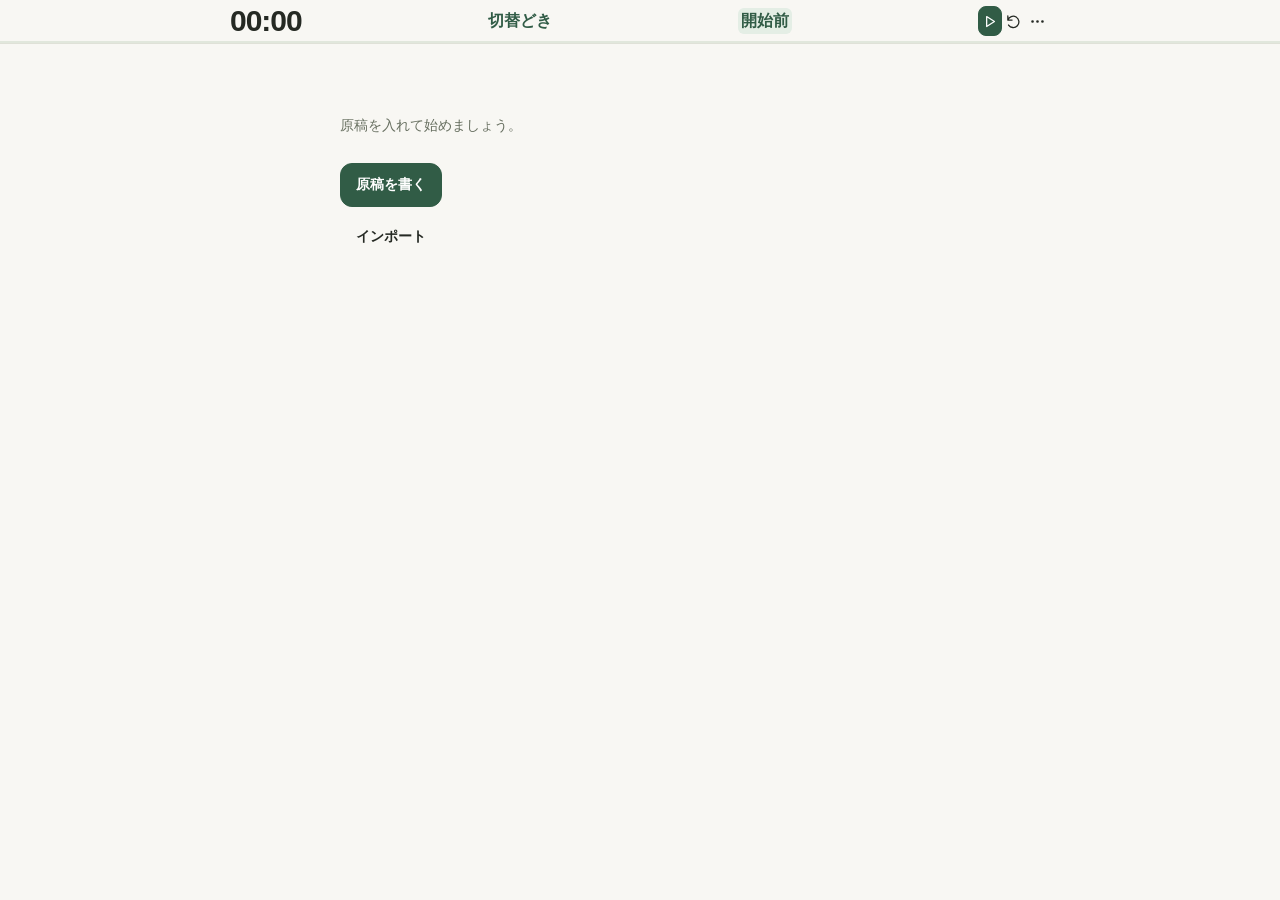
<file: index.html>
<!doctype html>
<html lang="ja">
<head>
  <meta charset="utf-8">
  <meta name="viewport" content="width=device-width, initial-scale=1, viewport-fit=cover">
  <meta name="theme-color" content="#f8f7f3">
  <title>Campe — 発表のカンペ</title>
  <link rel="stylesheet" href="style.css?v=20260915-readable">
</head>
<body>
  <header>
    <div class="timer">
      <output id="stopwatchDisplay" aria-label="経過時間">00:00</output>
      <strong id="pageTiming"></strong>
      <span id="pace"><strong id="paceStatus"></strong></span>
      <div class="timer-actions"><button id="startBtn" class="primary" aria-label="開始" title="開始"><svg id="playIcon" viewBox="0 0 24 24" aria-hidden="true"><path d="m8 5 11 7-11 7Z"/></svg><svg id="pauseIcon" viewBox="0 0 24 24" aria-hidden="true" style="display:none"><path d="M8 5v14M16 5v14"/></svg></button><button id="resetBtn" class="subtle" aria-label="リセット" title="リセット"><svg viewBox="0 0 24 24" aria-hidden="true"><path d="M4 10a8 8 0 1 1 1 7M4 4v6h6"/></svg></button><button id="menuBtn" class="subtle" aria-label="メニューを開く" aria-haspopup="dialog"><svg viewBox="0 0 24 24" aria-hidden="true"><circle cx="5" cy="12" r="1"/><circle cx="12" cy="12" r="1"/><circle cx="19" cy="12" r="1"/></svg></button></div>
    </div>
    <progress id="paceProgress" max="1" value="0" aria-label="このページの予定時間の進み具合"></progress>
    <p id="status" role="status" hidden></p>
  </header>
  <main id="memoContainer" tabindex="0" aria-label="発表原稿">
    <div id="memoContent"></div>
    <div id="emptyState"><p>原稿を入れて始めましょう。</p><button id="emptyEditBtn" class="primary">原稿を書く</button><button id="emptyImportBtn" class="subtle">インポート</button></div>
  </main>
  <dialog id="menuDialog" aria-labelledby="menuTitle">
    <div class="dialog-heading"><h2 id="menuTitle">メニュー</h2><button id="closeMenuBtn">閉じる</button></div>
    <p class="help"><b id="currentPage">1</b> / <span id="totalPages">1</span>ページ</p>
    <div class="display-modes" role="group" aria-label="原稿の表示方法"><button id="readableMode" aria-pressed="true">読みやすいサイズ</button><button id="fitMode" aria-pressed="false">全文を収める</button></div>

    <div class="time-details" aria-label="原稿の進行目安"><span id="readingDuration"></span><strong id="readingDeadline"></strong></div>
    <div class="tools"><button id="editBtn">編集</button><button id="importBtn">インポート</button><span class="spacer"></span><button id="smallerBtn" aria-label="文字を小さく">A−</button><button id="largerBtn" aria-label="文字を大きく">A＋</button></div>
    <nav aria-label="ページ送り"><button id="prevBtn">← 前へ</button><span id="pageLabel">1 / 1</span><button id="nextBtn" class="primary">次へ →</button></nav>
  </dialog>
  <dialog id="editDialog">
    <form method="dialog" id="editForm">
      <div class="dialog-heading"><h2 id="editTitle">原稿を編集</h2><button value="close" aria-label="編集を閉じる">閉じる</button></div>
      <p class="help">入力した内容は自動保存されます。</p>
      <div class="duration-setting"><label for="durationInput">このページを読む時間（秒）</label><input id="durationInput" type="number" inputmode="numeric" min="1" max="86400" step="1" placeholder="自動" aria-describedby="durationHelp"></div>
      <p class="help" id="durationHelp">空欄なら1分300文字で目安を計算。前のページからの合計が読み切る時刻になります。</p>
      <textarea id="editTextarea" aria-label="このページの原稿" placeholder="このページで話すことを書いてください。"></textarea>
      <div class="dialog-actions"><button type="button" id="deleteSlideBtn" class="danger">このページを削除</button><button type="button" id="addSlideBtn">ページを追加</button><button value="close" class="primary">完了</button></div>
    </form>
  </dialog>
  <dialog id="importDialog">
    <form method="dialog" id="importForm">
      <div class="dialog-heading"><h2>原稿をインポート</h2><button value="cancel" aria-label="インポートを閉じる">閉じる</button></div>
      <p class="help">変換したCampe原稿を、そのまま全部貼り付けてください。ページと秒数をまとめて取り込みます。<br>通常の文章は空行でページを分割します。現在の原稿を置き換えます。</p>
      <textarea id="importTextarea" aria-label="まとめて取り込む原稿" placeholder="1ページ目の原稿\n\n2ページ目の原稿"></textarea>
      <p id="importError" class="help" role="alert" hidden></p>
      <div class="dialog-actions"><button value="cancel">キャンセル</button><button type="button" id="importConfirmBtn" class="primary">取り込む</button></div>
    </form>
  </dialog>
  <script src="app.js?v=20260915-readable"></script>
</body>
</html>
</file>
<file: style.css>
:root { color-scheme: light; font-family: -apple-system, BlinkMacSystemFont, "Hiragino Sans", "Yu Gothic", sans-serif; color: #252923; background: #f8f7f3; --accent: #315c46; --memo-size: 28px; }
* { box-sizing: border-box; }
body { margin: 0; height: 100vh; height: 100dvh; display: flex; flex-direction: column; padding: env(safe-area-inset-top) env(safe-area-inset-right) env(safe-area-inset-bottom) env(safe-area-inset-left); }
button, textarea { font: inherit; }
button { min-height: 44px; border: 1px solid #d9dcd3; background: transparent; color: inherit; border-radius: 12px; padding: 10px 15px; cursor: pointer; touch-action: manipulation; font-size: 14px; font-weight: 600; }
button:disabled { opacity: .35; cursor: default; }
button:not(:disabled):active { background: #e1e7dc; }
button.primary { background: var(--accent); border-color: var(--accent); color: white; }
button.primary:not(:disabled):active { background: #234332; }
button.subtle { border-color: transparent; }
:focus-visible { outline: 3px solid #98b78a; outline-offset: 3px; }
[hidden] { display: none !important; }
header, footer { flex-shrink: 0; padding: 14px 22px; }
header { border-bottom: 1px solid #dfe1d7; }
.heading, .timer, .timer-actions, .tools, nav, .dialog-heading, .dialog-actions { display: flex; align-items: center; gap: 10px; }
.heading { justify-content: space-between; margin-bottom: 14px; }
.brand { font-size: 22px; font-weight: 750; letter-spacing: -1px; }
.dot { color: var(--accent); }
.page-count { font-size: 13px; color: #656c61; font-variant-numeric: tabular-nums; }
.timer { justify-content: space-between; }
.eyebrow { display: block; color: #66715f; font-size: 10px; font-weight: 600; letter-spacing: .12em; margin-bottom: 3px; }
#stopwatchDisplay { display: block; font-size: 38px; font-weight: 650; font-variant-numeric: tabular-nums; line-height: 1.15; letter-spacing: -1px; }
main { flex: 1; min-height: 0; overflow-y: auto; overflow-x: hidden; overscroll-behavior: contain; touch-action: pan-y pinch-zoom; padding: 26px 24px 40px; scrollbar-width: thin; }
#memoContent { max-width: 820px; margin: 0 auto; white-space: pre-wrap; overflow-wrap: anywhere; font-size: var(--memo-size); line-height: 1.8; font-weight: 550; }
#emptyState { max-width: 600px; margin: 6vh auto 0; }
h1 { font-size: clamp(28px, 7vw, 44px); font-weight: 650; line-height: 1.5; letter-spacing: -.04em; margin: 18px 0; }
#emptyState p { font-size: 14px; color: #687061; line-height: 1.9; margin-bottom: 25px; }
#emptyState button { display: block; margin: 8px 0; }
footer { border-top: 1px solid #dfe1d7; background: #f8f7f3; }
.tools { margin-bottom: 12px; }
.tools button { padding: 8px 12px; }
.spacer { flex: 1; }
nav { justify-content: space-between; }
nav button { width: 34%; min-height: 52px; }
#pageLabel { font-size: 13px; color: #66715f; font-variant-numeric: tabular-nums; }
#scrollHint { margin: 0 0 8px; text-align: center; font-size: 11px; color: #66715f; }
#status { font-size: 12px; color: #8a382b; margin: 8px 0 0; }
dialog { width: min(620px, calc(100% - 24px)); max-height: calc(100dvh - 32px); border: 1px solid #dfe1d7; border-radius: 20px; background: #f8f7f3; color: inherit; padding: 22px; }
dialog::backdrop { background: #19241cc0; }
dialog form { display: flex; flex-direction: column; max-height: calc(100dvh - 80px); }
.dialog-heading { justify-content: space-between; }
h2 { font-size: 20px; margin: 0; }
.help { color: #66715f; font-size: 13px; line-height: 1.7; }
textarea { display: block; width: 100%; min-height: 100px; height: 42dvh; flex-shrink: 1; padding: 15px; font-size: 18px; line-height: 1.7; border: 1px solid #c5ccbd; border-radius: 12px; resize: none; color: inherit; background: white; }
.dialog-actions { justify-content: flex-end; flex-wrap: wrap; margin-top: 16px; }
.danger { color: #9b3d32; margin-right: auto; }
@media (min-width: 800px) { header, footer { padding-left: max(24px, calc((100% - 820px) / 2)); padding-right: max(24px, calc((100% - 820px) / 2)); } }
@media (max-width: 350px) { header, footer { padding: 10px 12px; } main { padding: 20px 16px; } .tools { gap: 5px; } .tools button { padding: 8px 9px; } .timer-actions { gap: 2px; } #stopwatchDisplay { font-size: 32px; } }
@media (max-height: 500px) { header { padding-top: 6px; padding-bottom: 6px; } .heading { display: none; } .timer .eyebrow { display: none; } #stopwatchDisplay { font-size: 28px; } footer { padding-top: 6px; padding-bottom: 6px; } .tools { margin-bottom: 4px; } nav button { min-height: 44px; } main { padding-top: 14px; } }

.reading-target { display: flex; flex-wrap: wrap; gap: 4px 16px; margin-top: 10px; font-size: 13px; line-height: 1.6; color: var(--accent); }
.reading-target span { color: #66715f; }
.duration-setting { display: flex; flex-wrap: wrap; align-items: center; gap: 8px; font-size: 14px; }
#durationInput { width: 100px; min-height: 44px; padding: 8px 10px; border: 1px solid #c5ccbd; border-radius: 10px; background: white; color: inherit; font: inherit; font-size: 16px; }
#durationInput:invalid { border-color: #9b3d32; }

.display-modes { display: flex; gap: 6px; margin-bottom: 8px; }
.display-modes button { flex: 1; font-size: 12px; padding: 8px; }
.display-modes button[aria-pressed="true"] { background: #e1e7dc; border-color: #315c46; color: #234332; }
#memoContent { user-select: none; -webkit-user-select: none; }

/* Keep presentation controls compact so the script gets the remaining space. */
header { padding: 8px 14px; }
#stopwatchDisplay { font-size: 30px; }
.timer-actions { gap: 2px; }
#menuBtn { font-size: 24px; width: 44px; padding: 4px; }
.reading-target { margin-top: 2px; font-size: 12px; }
main { padding: 14px 18px 18px; }
#menuDialog .display-modes { margin-top: 16px; }
@media (min-width: 800px) { header { padding-left: max(18px, calc((100% - 820px) / 2)); padding-right: max(18px, calc((100% - 820px) / 2)); } }

.pace { display: flex; justify-content: space-between; align-items: baseline; gap: 8px; font-size: 12px; line-height: 1.8; font-variant-numeric: tabular-nums; }
#readingDuration { color: #66715f; }
#paceStatus { color: #315c46; }
#pace[data-state="soon"] #paceStatus { color: #956100; }
#pace[data-state="late"] #paceStatus { color: #b03929; }
#paceProgress { display: block; width: 100%; height: 3px; margin-top: 2px; border: 0; appearance: none; background: #e1e7dc; color: #315c46; }
#paceProgress::-webkit-progress-bar { background: #e1e7dc; }
#paceProgress::-webkit-progress-value { background: #315c46; }
#paceProgress::-moz-progress-bar { background: #315c46; }
#paceProgress[data-state="soon"]::-webkit-progress-value { background: #956100; }
#paceProgress[data-state="late"]::-webkit-progress-value { background: #b03929; }
#paceProgress[data-state="soon"]::-moz-progress-bar { background: #956100; }
#paceProgress[data-state="late"]::-moz-progress-bar { background: #b03929; }

/* Compact controls without reducing the time readouts. */
header { padding-top: 4px; padding-bottom: 4px; }
.timer-actions button { min-height: 32px; height: 32px; padding: 4px 8px; border-radius: 8px; }
#resetBtn { width: 34px; padding: 4px; font-size: 16px; }
#menuBtn { width: 32px; min-height: 32px; height: 32px; padding: 0; font-size: 22px; }
.reading-target { margin-top: 0; line-height: 1.4; }
.pace { line-height: 1.5; }
#paceProgress { margin-top: 1px; }

/* One row, with the elapsed time and controls always visible. */
header { position: relative; padding: 4px 6px; }
.timer { gap: 6px; }
#stopwatchDisplay { flex: none; }
.time-details { display: flex; align-items: center; gap: 6px; flex: 1; min-width: 0; overflow-x: auto; white-space: nowrap; scrollbar-width: none; font-size: 12px; font-variant-numeric: tabular-nums; }
.time-details::-webkit-scrollbar { display: none; }
.time-details > * { flex: none; }
.timer-actions { flex: none; gap: 2px; }
.timer-actions button, #resetBtn, #menuBtn { width: 26px; min-height: 30px; height: 30px; padding: 2px; }
#startBtn { width: 32px; font-size: 12px; }
#paceProgress { position: absolute; bottom: 0; left: 0; margin: 0; height: 2px; }
@media (min-width: 800px) { header { padding-left: max(6px, calc((100% - 820px) / 2)); padding-right: max(6px, calc((100% - 820px) / 2)); } }

.timer-actions button { display: flex; align-items: center; justify-content: center; }
.timer-actions svg { width: 17px; height: 17px; fill: none; stroke: currentColor; stroke-width: 1.8; stroke-linecap: round; stroke-linejoin: round; }
.time-details { gap: 4px; }
.timer { gap: 3px; }
.timer-actions { gap: 0; }
.timer-actions button, #startBtn, #resetBtn, #menuBtn { width: 24px; }
.time-details { gap: 3px; }

/* Keep schedule lateness visible even when secondary timings overflow. */
#pace { flex: none; white-space: nowrap; font-size: 12px; font-variant-numeric: tabular-nums; }
#pace[data-state="late"] { padding: 3px 5px; border-radius: 6px; background: #f8e4df; font-size: 18px; line-height: 1.25; }
#pace[data-state="late"] #paceStatus { color: #a02e20; font-weight: 750; }

#pageTiming { flex: none; white-space: nowrap; font-size: 14px; font-variant-numeric: tabular-nums; }
#pageTiming[data-state="late"] { color: #a02e20; background: #f8e4df; border-radius: 6px; padding: 3px; }
#pace[data-state="late"] { font-size: 16px; padding: 3px; }

#pace { font-size: 16px; line-height: 1.25; padding: 3px; border-radius: 6px; background: #e4eee5; }
#paceStatus { font-weight: 750; }
#pageTiming { color: #315c46; }

/* Reserve the single header row for immediately readable live values. */
.timer { justify-content: space-between; gap: 4px; }
#pageTiming { font-size: 16px; }
#menuDialog .time-details { display: grid; gap: 6px; margin: 16px 0; white-space: normal; font-size: 14px; }
#menuDialog #readingDuration { color: inherit; }
</file>
